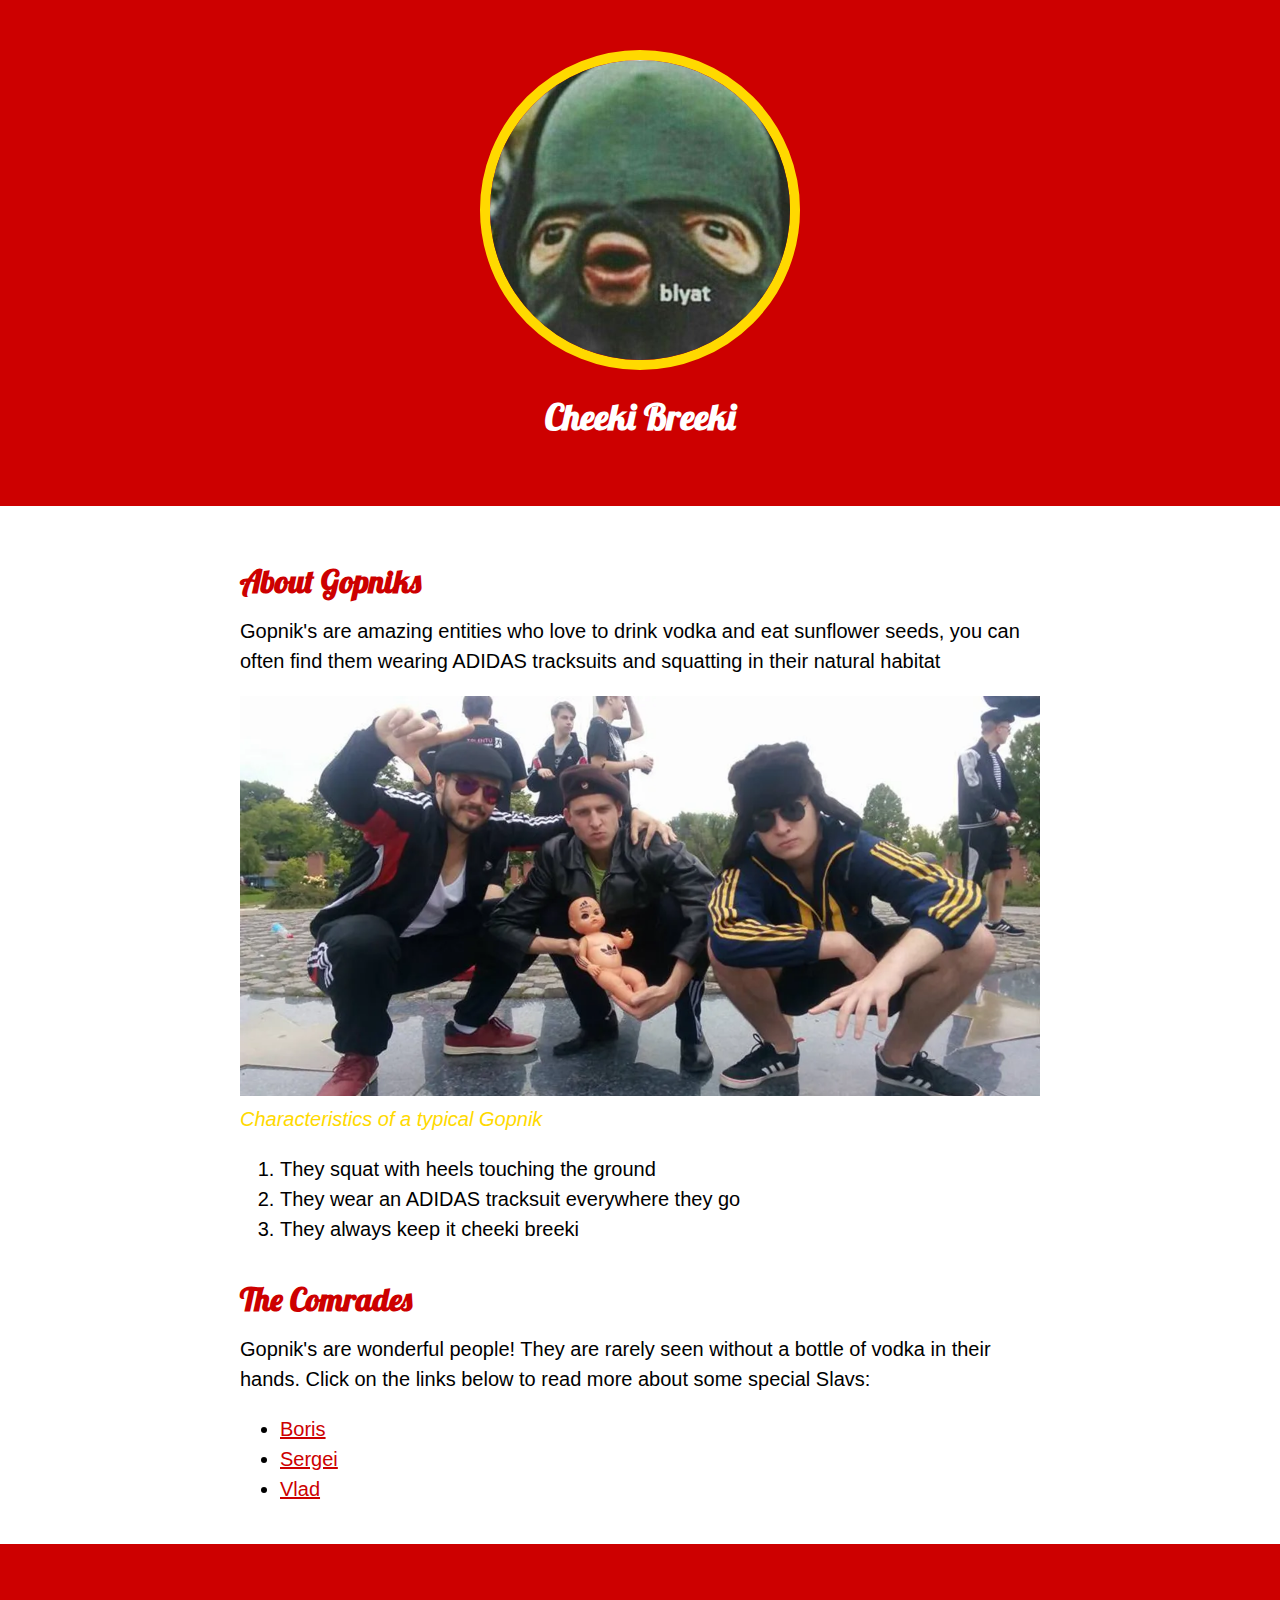
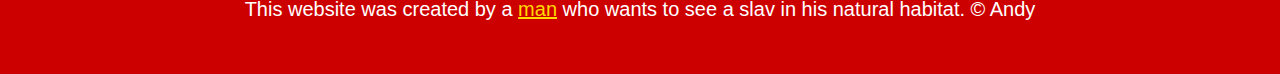
<file: index.html>
<!DOCTYPE html>
<html>
<head>
	<meta charset="utf-8">
	<title>Super Slavs!</title>
	<link rel="icon" href="img/Cheeki-Breeki.jpeg">
	<link href="https://fonts.googleapis.com/css2?family=Lobster&display=swap" rel="stylesheet">
	<link rel="stylesheet" type="text/css" href="css/slav.css">
</head>
<body>
	<!-- Header Element-->
	<header>
		<img src="img/Cheeki-Breeki.jpeg">
		<h1>Cheeki Breeki</h1>
	</header>

<!-- Main Element -->
	<main>
		<h2>About Gopniks</h2>
		<p>Gopnik's are amazing entities who love to drink vodka and eat sunflower seeds, you can often find them wearing ADIDAS tracksuits and squatting in their natural habitat</p>
		<img src="img/slav-squat.jpeg">
		<!-- Characteristics -->
		<p class="caption">Characteristics of a typical Gopnik</p>
		<ol>
			<li>They squat with heels touching the ground</li>
			<li>They wear an ADIDAS tracksuit everywhere they go</li>
			<li>They always keep it cheeki breeki</li>
		</ol>

		<!-- Comrades -->
		<h2>The Comrades</h2>
		<p>Gopnik's are wonderful people! They are rarely seen without a bottle of vodka in their hands. Click on the links below to read more about some special Slavs:</p>
		<ul>
			<li><a target="_blank" href="https://life-of-boris.fandom.com/wiki/Boris">Boris</a></li>
			<li><a target="_blank"href="https://en.wikipedia.org/wiki/Sergei_Dovlatov">Sergei</a></li>
			<li><a target="_blank"href="https://en.wikipedia.org/wiki/Vladimir_Putin">Vlad</a></li>
		</ul>
	</main>
	<!-- Footer element -->
	<footer>
		<p>This website was created by a <a href= "https://www.instagram.com/andysimmonds97/?hl=en"> man</a> who wants to see a slav in his natural habitat. &copy; Andy</p>
	</footer>

</body>
</html>
</file>
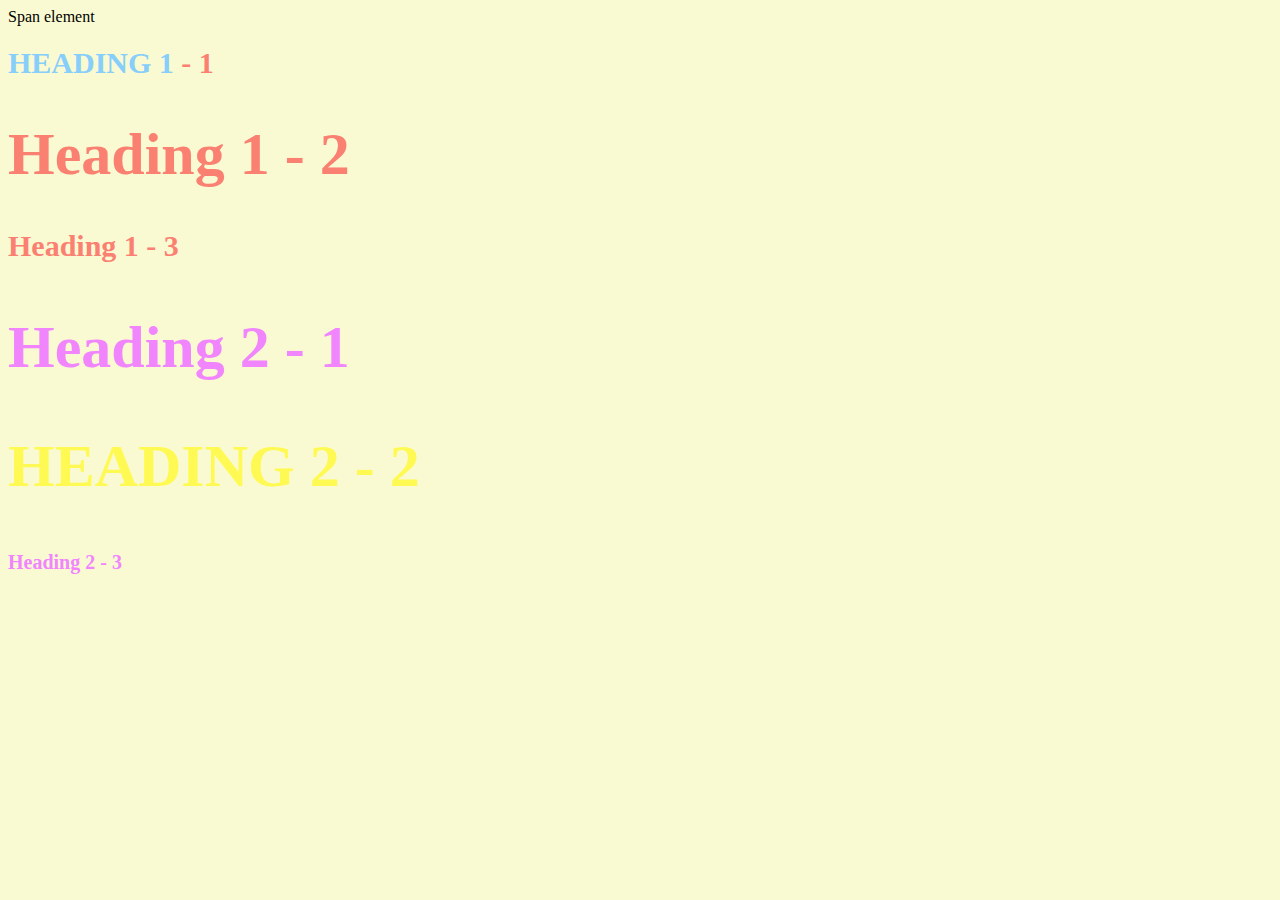
<file: style-test.html>
<!DOCTYPE html>
<html>
<head>
	<title>Style Test</title>
	<link rel="stylesheet" type="text/css" href="css/test.css">
</head>
<body>
	<span>Span element</span>
	<h1 class="uppercase"><span>Heading 1 </span>- 1</h1>
	<h1 class="big">Heading 1 - 2 </h1>
	<h1>Heading 1 - 3 </h1>
	<h2 class="big">Heading 2 - 1 </h2>
	<h2 class="big uppercase">Heading 2 - 2 </h2>
	<h2>Heading 2 - 3 </h2>

</body>
</html>
</file>
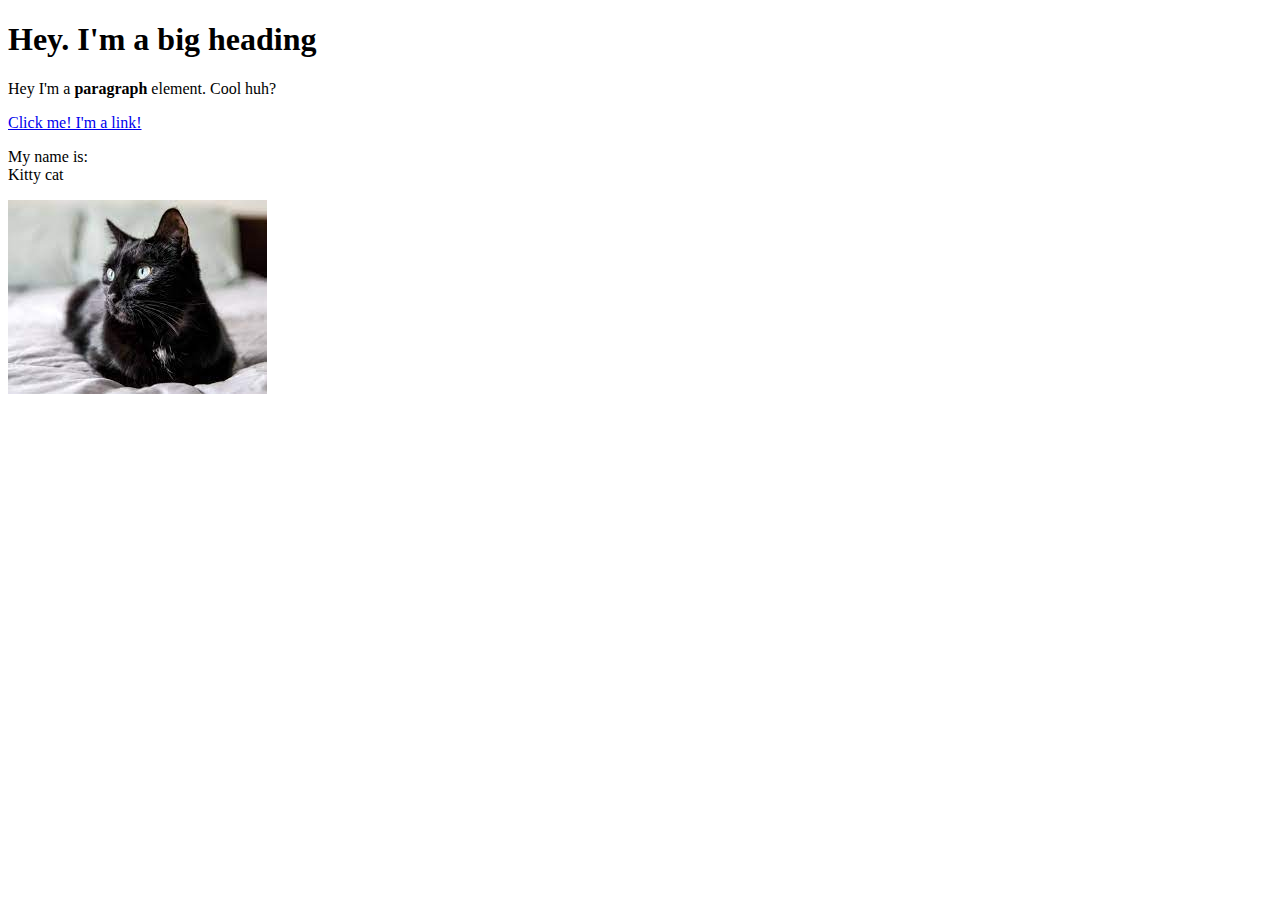
<file: test.html>
<!DOCTYPE html>
<html>
<head>
	<title>Test Page</title>
</head>
<body>
<h1>Hey. I'm a big heading </h1>
<p>Hey I'm a <b>paragraph</b> element. Cool huh?</p>
<a href="https://google.com" target="_blank"title="Let's go to google">Click me! I'm a link!</a>
<p>My name is:<br>
Kitty cat</p>
<img src="img/cat.jpeg">
</body>
</html>
</file>
<file: css/slav.css>
body{
	margin: 0;
	font-family: Helvetica, Arial, sans-serif;
	font-size: 20px;
	line-height: 30px;
}

header{
	background-color: #CD0000;
	text-align: center;
	padding-top:  50px;
	padding-bottom: 50px;
}

h1, h2{
	font-family: 'Lobster', cursive;
}

header h1{
	color: white;
	font-size: 36px;

}

header img{
	border-radius: 170px;
	width: 300px;
	border:  10px solid #FFD900 ;
}

main{
	max-width: 800px;
	margin: 0 auto;
	/* top and bottom, left & right, bottom value, left hand */
	padding: 20px;
}

main img{
	max-width: 100%;
}

h2{
	font-size: 32px;
	color: #CD0000;
	margin: 40px 0 10px;
}

a{
	color: #CD0000;
}
a:hover{
	color: white;
	background-color: #FFD900;
}

footer{
	background-color: #CD0000;
	text-align: center;
	color:  white;
	padding:  50px;
}

footer p{
	margin: 0;
}

footer a{
	color: #FFD900;
}
footer a:hover{
	opactiy: 0.5;
	background-color: transparent;
}

p.caption{
	color: #FFD900;
	font-style: italic;
	margin-top: 0px;
}
</file>
<file: css/test.css>
body{
	background-color: lightgoldenrodyellow;
}


h1{
		font-size:  30px;
		color:  salmon;
	}

	h2{
		color: #F085FD;
		font-size:  20px;
	}

	.big{
		font-size: 60px;
	}
	.uppercase{
		text-transform: uppercase;
	}
	.big.uppercase{
		color:  #FFFA53;
	}
	h1 span{
		color: lightskyblue;
	}
</file>
